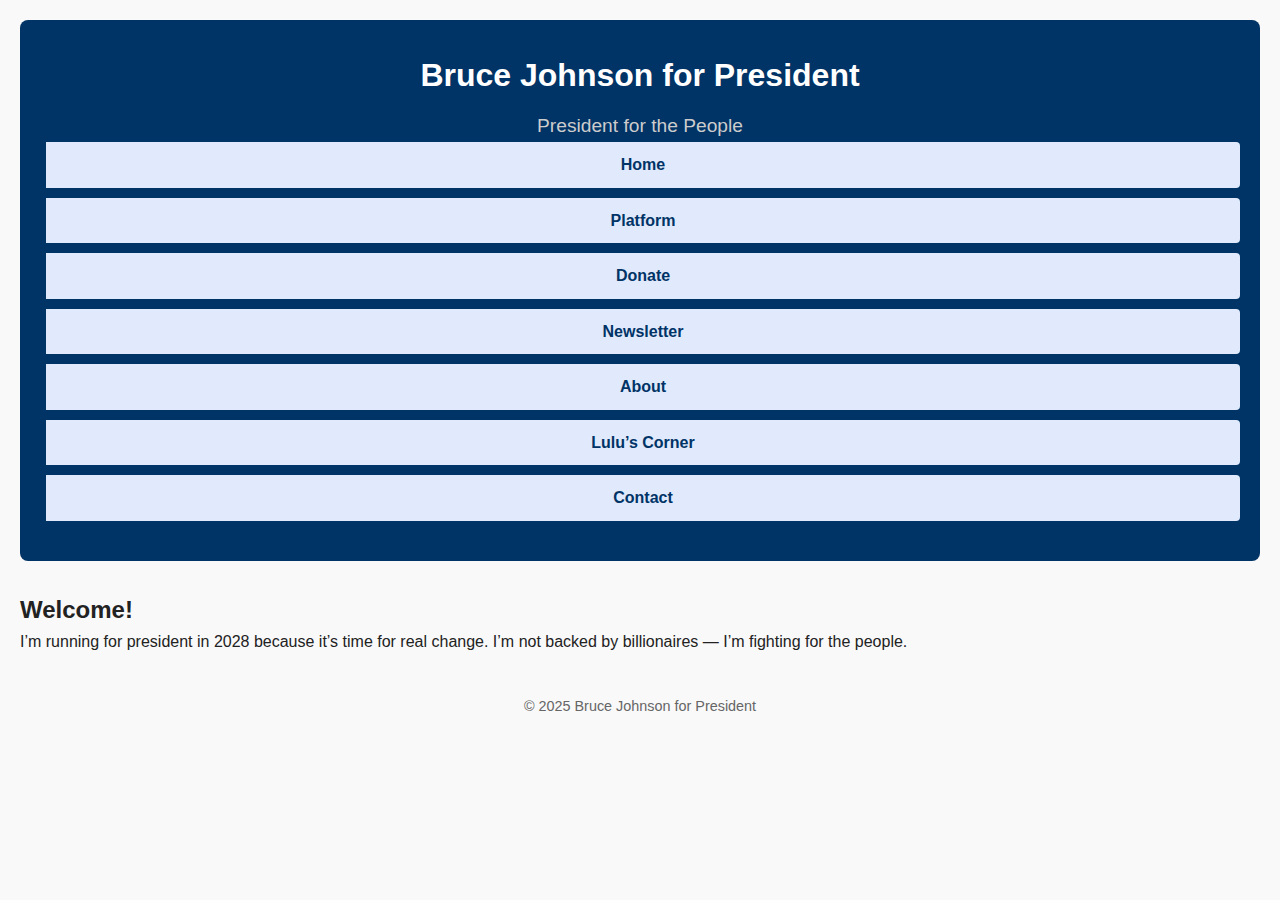
<file: index.html>
<!DOCTYPE html>
<html lang="en">
<head>
  <meta charset="UTF-8">
  <title>Bruce Johnson for President</title>
  <link rel="stylesheet" href="style.css">
</head>
<body>
  <header>
    <h1>Bruce Johnson for President</h1>
    <p class="tagline">President for the People</p>
    <nav>
      <ul>
        <li><a href="index.html">Home</a></li>
        <li><a href="platform.html">Platform</a></li>
        <li><a href="donate.html">Donate</a></li>
        <li><a href="newsletter.html">Newsletter</a></li>
        <li><a href="about.html">About</a></li>
        <li><a href="lulu.html">Lulu’s Corner</a></li>
        <li><a href="contact.html">Contact</a></li>
      </ul>
    </nav>
  </header>

  <main>
    <h2>Welcome!</h2>
    <p>I’m running for president in 2028 because it’s time for real change. I’m not backed by billionaires — I’m fighting for the people.</p>
  </main>

  <footer>
    <p>&copy; 2025 Bruce Johnson for President</p>
  </footer>
</body>
</html>
</file>
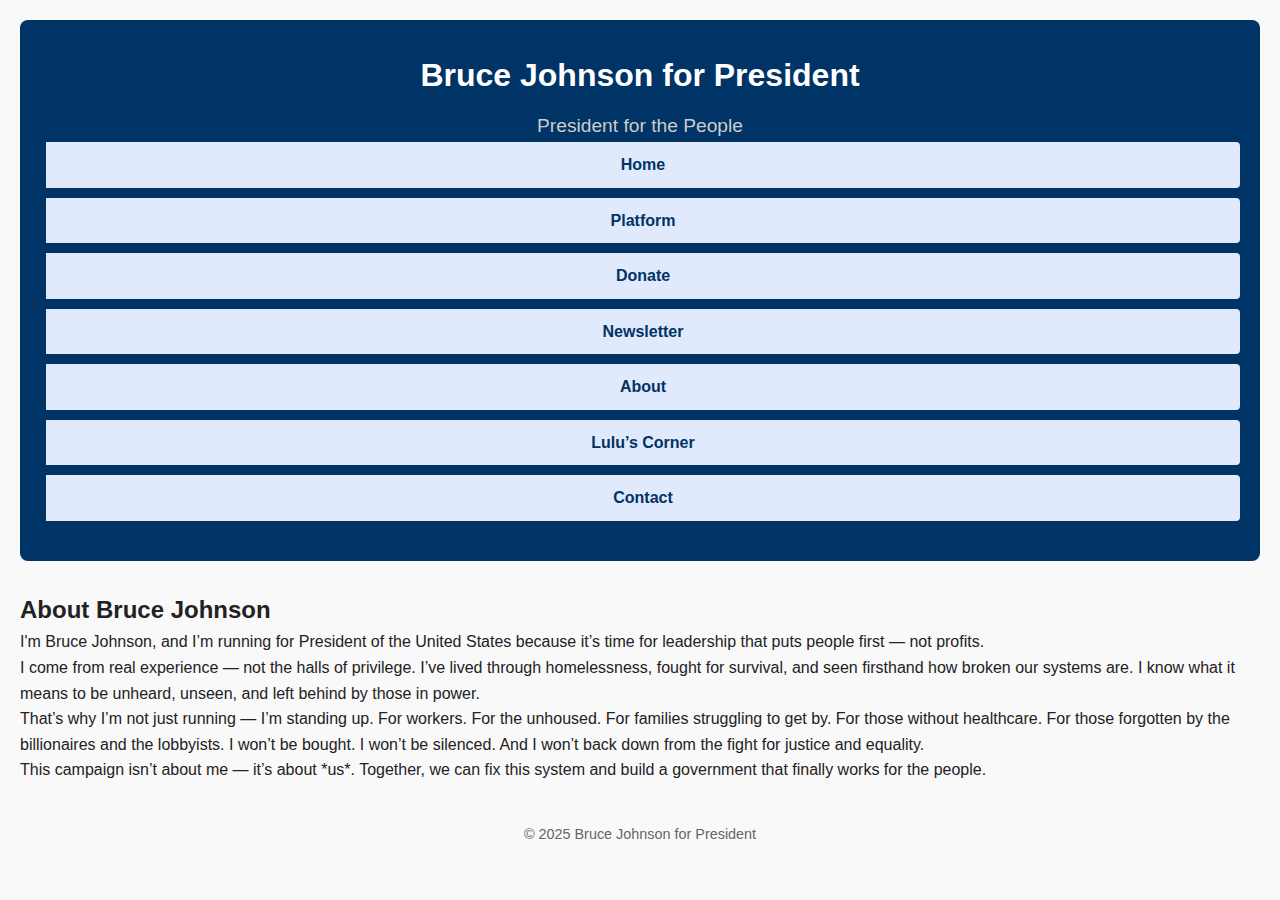
<file: about.html>
<!DOCTYPE html>
<html lang="en">
<head>
  <meta charset="UTF-8">
  <title>About - Bruce Johnson for President</title>
  <link rel="stylesheet" href="style.css">
</head>
<body>
  <header>
    <h1>Bruce Johnson for President</h1>
    <p class="tagline">President for the People</p>
    <nav>
      <ul>
        <li><a href="index.html">Home</a></li>
        <li><a href="platform.html">Platform</a></li>
        <li><a href="donate.html">Donate</a></li>
        <li><a href="newsletter.html">Newsletter</a></li>
        <li><a href="about.html">About</a></li>
        <li><a href="lulu.html">Lulu’s Corner</a></li>
        <li><a href="contact.html">Contact</a></li>
      </ul>
    </nav>
  </header>

  <main>
    <h2>About Bruce Johnson</h2>
    <p>I'm Bruce Johnson, and I’m running for President of the United States because it’s time for leadership that puts people first — not profits.</p>

    <p>I come from real experience — not the halls of privilege. I’ve lived through homelessness, fought for survival, and seen firsthand how broken our systems are. I know what it means to be unheard, unseen, and left behind by those in power.</p>

    <p>That’s why I’m not just running — I’m standing up. For workers. For the unhoused. For families struggling to get by. For those without healthcare. For those forgotten by the billionaires and the lobbyists. I won’t be bought. I won’t be silenced. And I won’t back down from the fight for justice and equality.</p>

    <p>This campaign isn’t about me — it’s about *us*. Together, we can fix this system and build a government that finally works for the people.</p>
  </main>

  <footer>
    <p>&copy; 2025 Bruce Johnson for President</p>
  </footer>
</body>
</html>
</file>
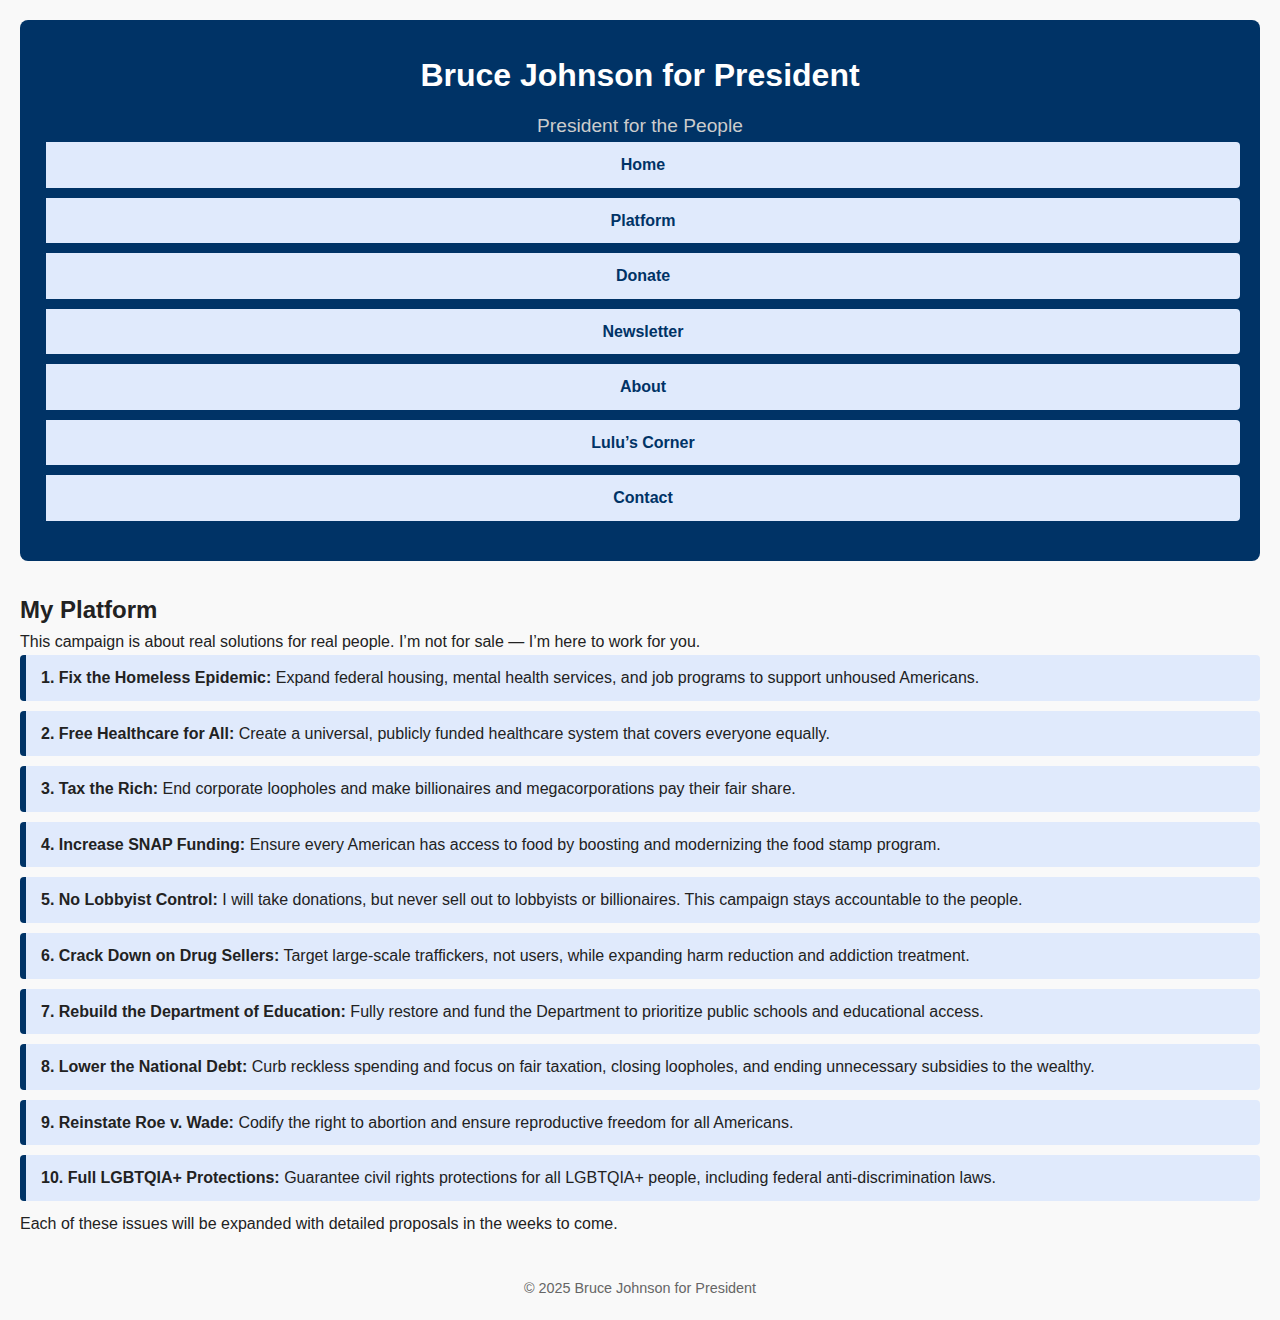
<file: platform.html>
<!DOCTYPE html>
<html lang="en">
<head>
  <meta charset="UTF-8">
  <title>Platform - Bruce Johnson for President</title>
  <link rel="stylesheet" href="style.css">
</head>
<body>
  <header>
    <h1>Bruce Johnson for President</h1>
    <p class="tagline">President for the People</p>
    <nav>
      <ul>
        <li><a href="index.html">Home</a></li>
        <li><a href="platform.html">Platform</a></li>
        <li><a href="donate.html">Donate</a></li>
        <li><a href="newsletter.html">Newsletter</a></li>
        <li><a href="about.html">About</a></li>
        <li><a href="lulu.html">Lulu’s Corner</a></li>
        <li><a href="contact.html">Contact</a></li>
      </ul>
    </nav>
  </header>

  <main>
    <h2>My Platform</h2>
    <p>This campaign is about real solutions for real people. I’m not for sale — I’m here to work for you.</p>

    <ul class="platform-list">
      <li><strong>1. Fix the Homeless Epidemic:</strong> Expand federal housing, mental health services, and job programs to support unhoused Americans.</li>
      <li><strong>2. Free Healthcare for All:</strong> Create a universal, publicly funded healthcare system that covers everyone equally.</li>
      <li><strong>3. Tax the Rich:</strong> End corporate loopholes and make billionaires and megacorporations pay their fair share.</li>
      <li><strong>4. Increase SNAP Funding:</strong> Ensure every American has access to food by boosting and modernizing the food stamp program.</li>
      <li><strong>5. No Lobbyist Control:</strong> I will take donations, but never sell out to lobbyists or billionaires. This campaign stays accountable to the people.</li>
      <li><strong>6. Crack Down on Drug Sellers:</strong> Target large-scale traffickers, not users, while expanding harm reduction and addiction treatment.</li>
      <li><strong>7. Rebuild the Department of Education:</strong> Fully restore and fund the Department to prioritize public schools and educational access.</li>
      <li><strong>8. Lower the National Debt:</strong> Curb reckless spending and focus on fair taxation, closing loopholes, and ending unnecessary subsidies to the wealthy.</li>
      <li><strong>9. Reinstate Roe v. Wade:</strong> Codify the right to abortion and ensure reproductive freedom for all Americans.</li>
      <li><strong>10. Full LGBTQIA+ Protections:</strong> Guarantee civil rights protections for all LGBTQIA+ people, including federal anti-discrimination laws.</li>
    </ul>

    <p>Each of these issues will be expanded with detailed proposals in the weeks to come.</p>
  </main>

  <footer>
    <p>&copy; 2025 Bruce Johnson for President</p>
  </footer>
</body>
</html>
</file>
<file: style.css>
/* General Reset */
* {
  margin: 0;
  padding: 0;
  box-sizing: border-box;
}

body {
  font-family: Arial, Helvetica, sans-serif;
  line-height: 1.6;
  background-color: #f9f9f9;
  color: #222;
  padding: 20px;
}

/* Header */
header {
  text-align: center;
  background-color: #003366;
  color: white;
  padding: 30px 20px;
  border-radius: 8px;
}

header h1 {
  font-size: 2rem;
  margin-bottom: 10px;
}

header .tagline {
  font-size: 1.2rem;
  color: #cccccc;
}

/* Main content */
main {
  margin-top: 30px;
}

section {
  margin-bottom: 30px;
  background-color: #ffffff;
  padding: 20px;
  border-radius: 8px;
  box-shadow: 0px 2px 6px rgba(0,0,0,0.1);
}

section h2 {
  color: #003366;
  margin-bottom: 15px;
}

ul {
  list-style-type: none;
  padding-left: 0;
}

ul li {
  background-color: #e0eafc;
  margin-bottom: 10px;
  padding: 10px 15px;
  border-left: 6px solid #003366;
  border-radius: 4px;
}

/* Links */
a {
  color: #003366;
  font-weight: bold;
  text-decoration: none;
}

a:hover {
  text-decoration: underline;
}

/* Footer */
footer {
  margin-top: 40px;
  text-align: center;
  font-size: 0.9rem;
  color: #666;
}
</file>
